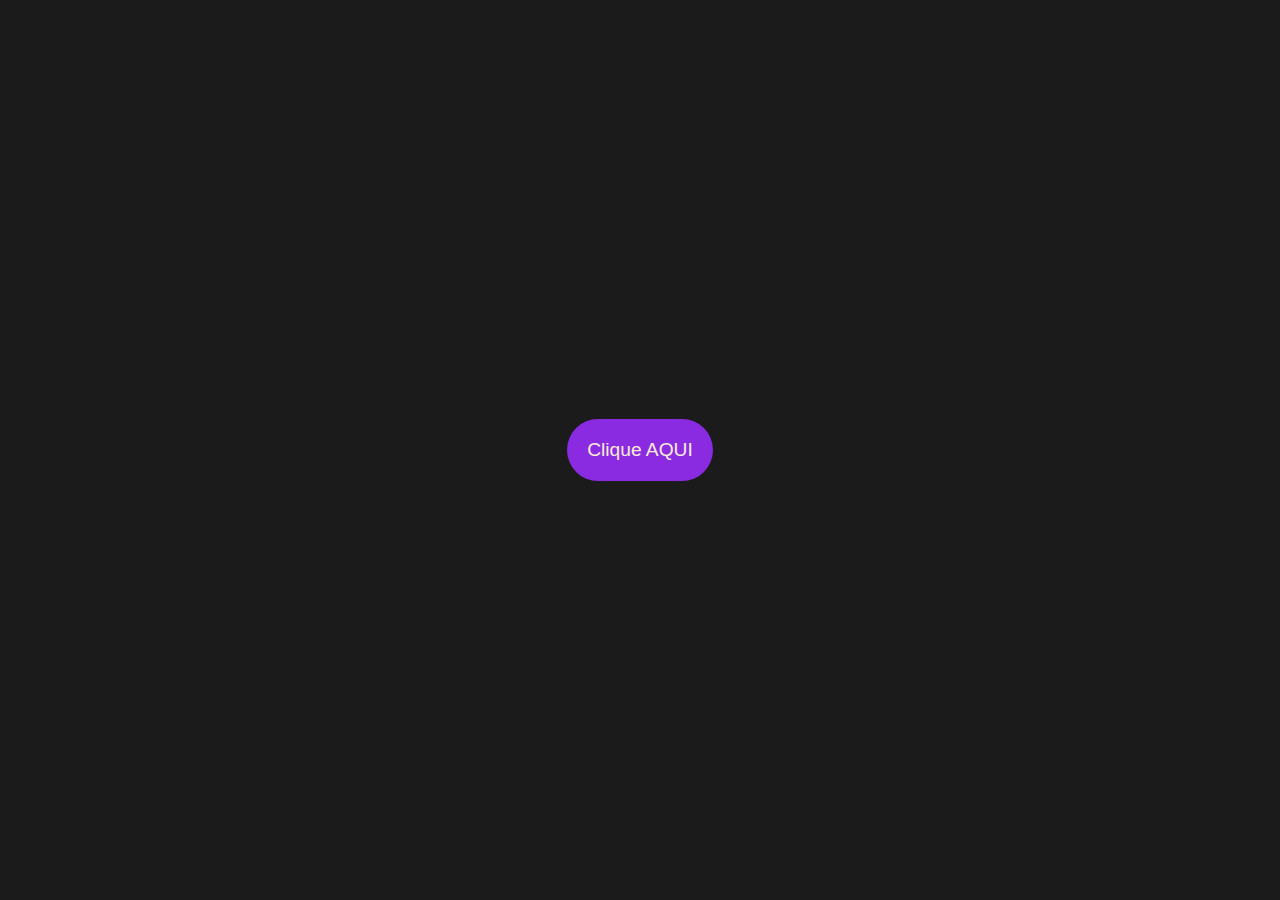
<file: index.html>
<!DOCTYPE html>
<html lang="en">
<head>
    <meta charset="UTF-8">
    <meta name="viewport" content="width=device-width, initial-scale=1.0">
    <title> I think</title>
    <link rel="stylesheet" href="index.css">
</head>
<body>
    <a href="page.html">Clique AQUI</a>
</body>
</html>
</file>
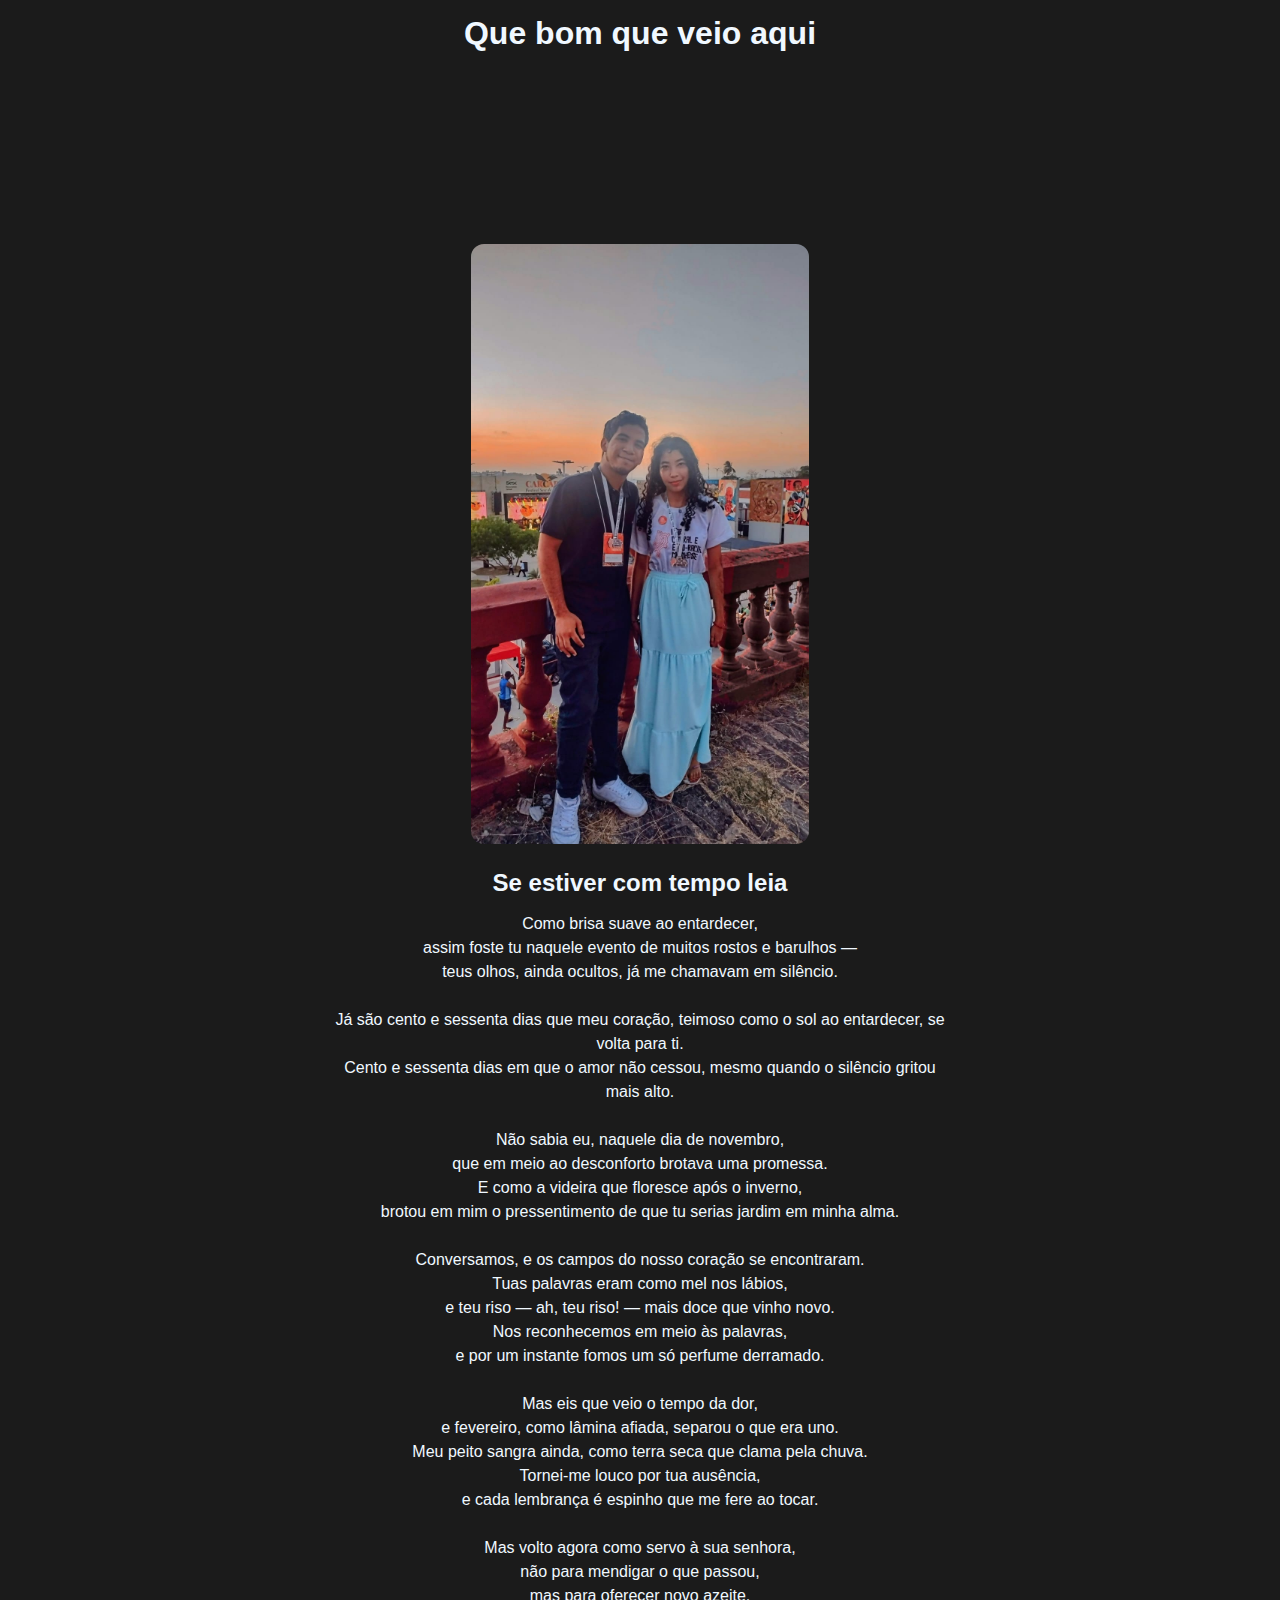
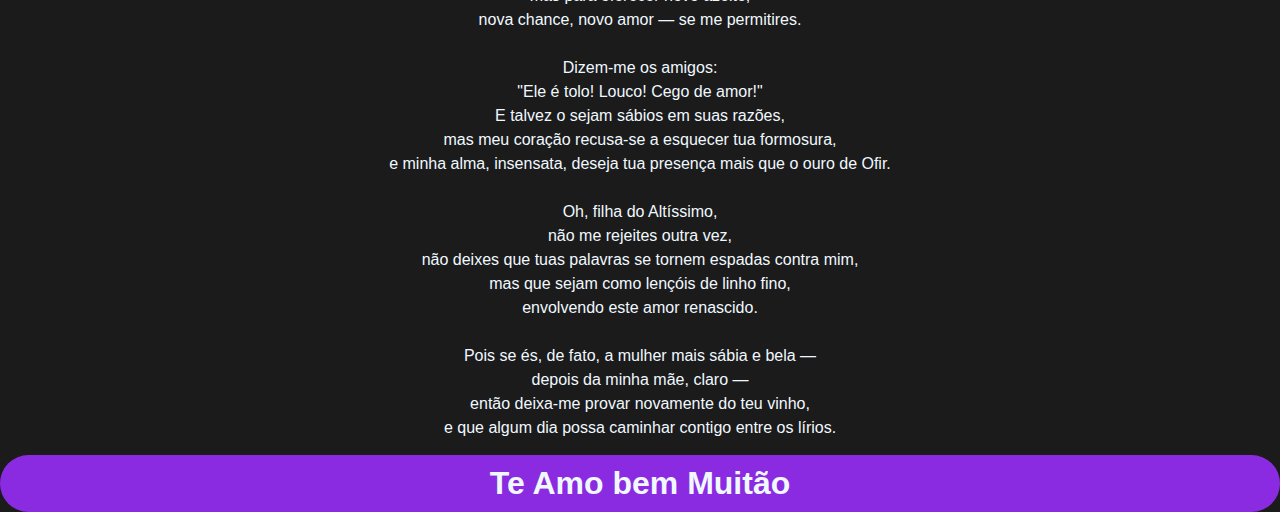
<file: page.html>
<!DOCTYPE html>
<html lang="en">

<head>
    <meta charset="UTF-8">
    <meta name="viewport" content="width=device-width, initial-scale=1.0">
    <title>I love You so much</title>
    <link rel="stylesheet" href="page.css">
</head>

<body>
    <header>
        <h1>Que bom que veio aqui</h1>
    </header>
    <div class="spotify">
        <iframe style="border-radius:12px" src="https://open.spotify.com/embed/track/2TnJd3aCJcRcLylI44ms9f?utm_source=generator" width="100%" height="152" frameBorder="0" allowfullscreen="" allow="autoplay; clipboard-write; encrypted-media; fullscreen; picture-in-picture" loading="lazy"></iframe>
    </div>
    <div class="container">
        <img src="Imagem do WhatsApp de 2025-04-13 à(s) 20.42.55_f3ad13b1.jpg" alt="">
    </div>
    <h2>Se estiver com tempo leia</h2>
    <span>


        Como brisa suave ao entardecer,<br>
        assim foste tu naquele evento de muitos rostos e barulhos —<br>
        teus olhos, ainda ocultos, já me chamavam em silêncio.<br><br>

        Já são cento e sessenta dias que meu coração, teimoso como o sol ao entardecer, se volta para ti.<br>
        Cento e sessenta dias em que o amor não cessou, mesmo quando o silêncio gritou mais alto.<br><br>

        Não sabia eu, naquele dia de novembro,<br>
        que em meio ao desconforto brotava uma promessa.<br>
        E como a videira que floresce após o inverno,<br>
        brotou em mim o pressentimento de que tu serias jardim em minha alma.<br><br>

        Conversamos, e os campos do nosso coração se encontraram.<br>
        Tuas palavras eram como mel nos lábios,<br>
        e teu riso — ah, teu riso! — mais doce que vinho novo.<br>
        Nos reconhecemos em meio às palavras,<br>
        e por um instante fomos um só perfume derramado.<br><br>

        Mas eis que veio o tempo da dor,<br>
        e fevereiro, como lâmina afiada, separou o que era uno.<br>
        Meu peito sangra ainda, como terra seca que clama pela chuva.<br>
        Tornei-me louco por tua ausência,<br>
        e cada lembrança é espinho que me fere ao tocar.<br><br>

        Mas volto agora como servo à sua senhora,<br>
        não para mendigar o que passou,<br>
        mas para oferecer novo azeite,<br>
        nova chance, novo amor — se me permitires.<br><br>

        Dizem-me os amigos:<br>
        "Ele é tolo! Louco! Cego de amor!"<br>
        E talvez o sejam sábios em suas razões,<br>
        mas meu coração recusa-se a esquecer tua formosura,<br>
        e minha alma, insensata, deseja tua presença mais que o ouro de Ofir.<br><br>

        Oh, filha do Altíssimo,<br>
        não me rejeites outra vez,<br>
        não deixes que tuas palavras se tornem espadas contra mim,<br>
        mas que sejam como lençóis de linho fino,<br>
        envolvendo este amor renascido.<br><br>

        Pois se és, de fato, a mulher mais sábia e bela —<br>
        depois da minha mãe, claro —<br>
        então deixa-me provar novamente do teu vinho,<br>
        e que algum dia possa caminhar contigo entre os lírios.
    </span>
    <h1 class="love">Te Amo bem Muitão</h1>
</body>

</html>
</file>
<file: index.css>
body {
    background-color: rgb(27, 27, 27);
    display: flex;
    justify-content: center;
    align-items: center;
    height: 100vh;
    margin: 0;
}

a {
    background-color: blueviolet;
    padding: 20px;
    border-radius: 50px;
    font-family: sans-serif;
    text-decoration: none;
    color: antiquewhite;
    font-size: larger;
}
</file>
<file: page.css>
body {
    background-color: rgb(27, 27, 27);
    justify-content: center;
    align-items: center;
    height: 100vh; /* ocupa a altura total da tela */
    margin: 0;
}
h1 {
    display: flex;
    margin: auto;
    padding: 15px;
    justify-content: center;
    color: aliceblue;
    font-family: sans-serif;
}
.spotify {
    display: flex;
    margin: auto;
    justify-content: center;
    align-items: center;
}

    .container {
        display: flex;
        justify-content: center; /* centraliza horizontalmente */
    }
img {
    margin: 25px;
    background-color: aliceblue;
    height: 600px;
    width: auto;
    border-radius: 13px;
}
h2 {
    display: flex;
    margin: auto;
    justify-content: center;
    color: aliceblue;
    font-family: sans-serif;
}
span {display: block;
    margin: auto;
    padding: 15px;
    max-width: 620px;
    text-align: center;
    justify-content: center;
    align-items: center;
    
    color: aliceblue; /* Matches the color scheme of h1 and h2 */
    font-family: sans-serif; /* Consistent font */
    font-size: 16px; /* Readable font size for mobile */
    line-height: 1.5; /* Improves readability with spacing */
}
.love {
    display: flex;
    margin: auto;
    justify-content: center;
    color: aliceblue;
    font-family: 'Trebuchet MS', 'Lucida Sans Unicode', 'Lucida Grande', 'Lucida Sans', Arial, sans-serif;
    background-color: blueviolet;
    padding: 10px;
    border-radius: 50px;
}
</file>
